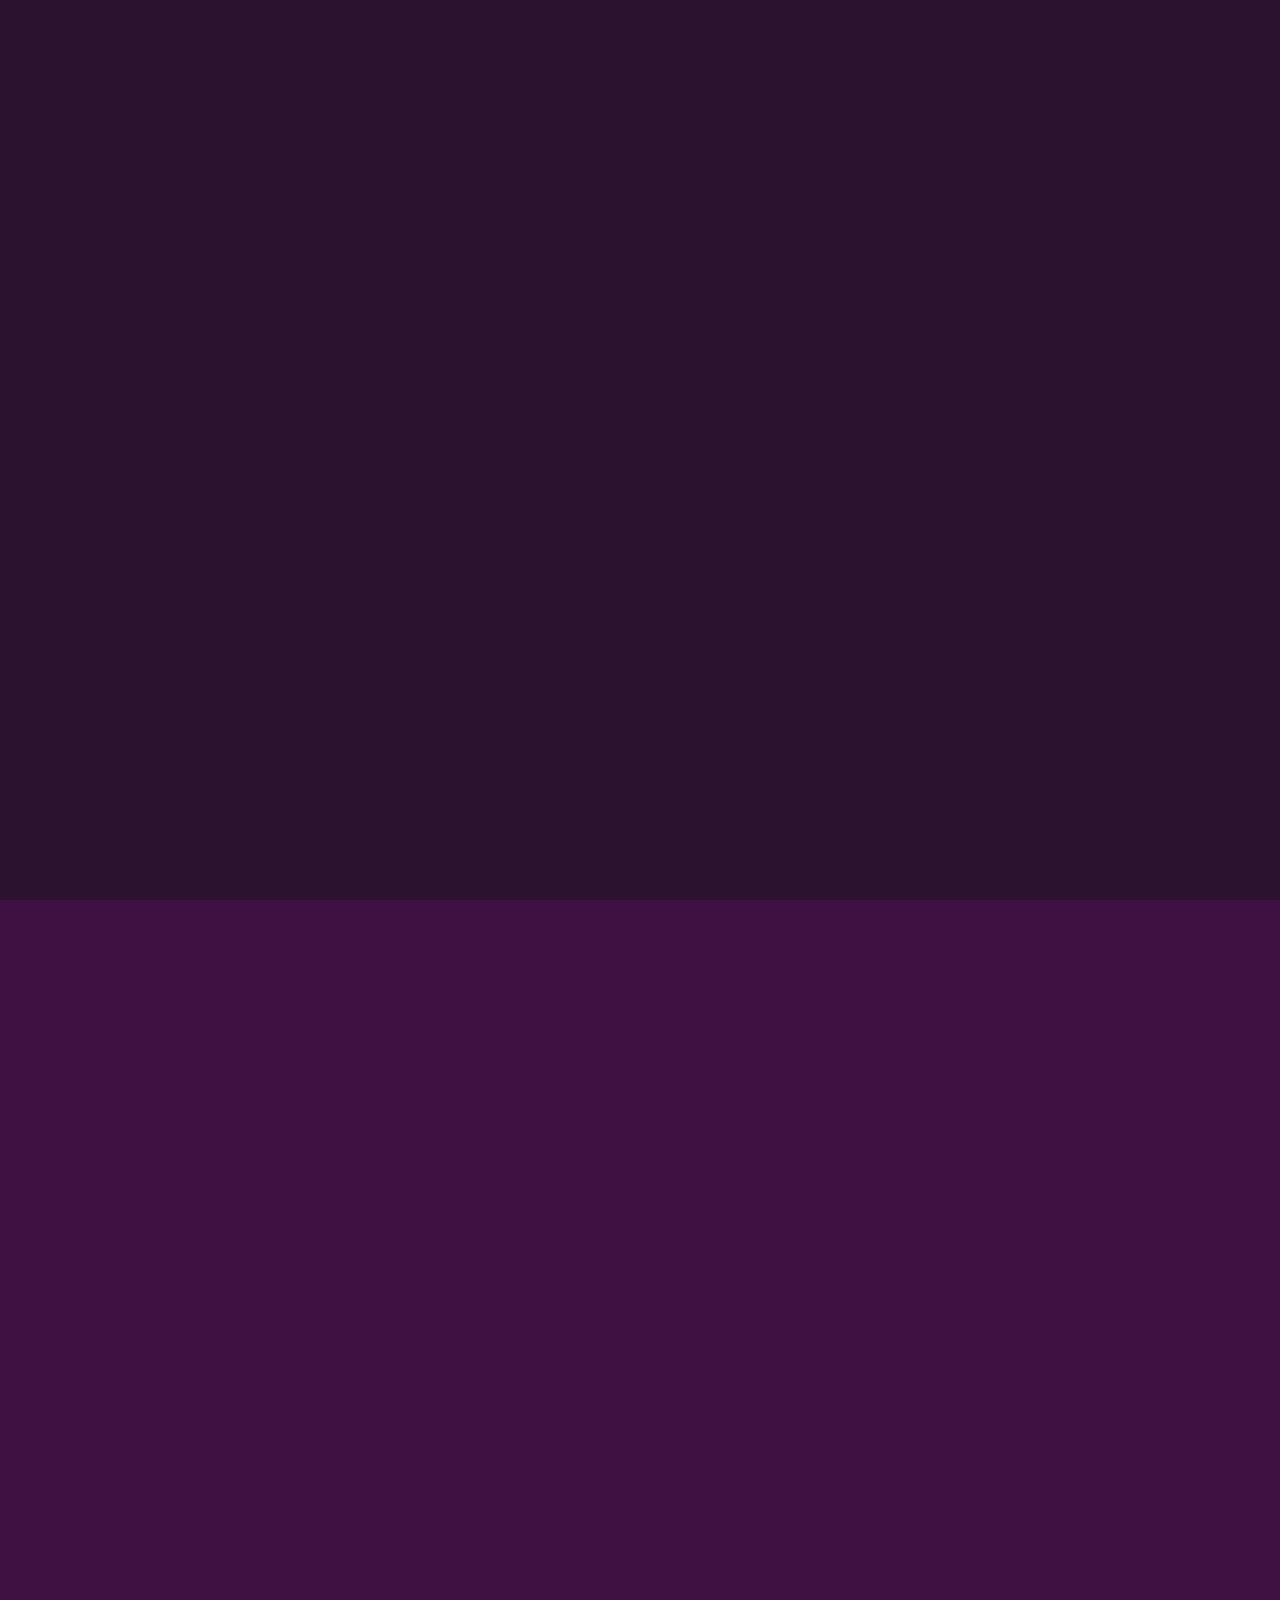
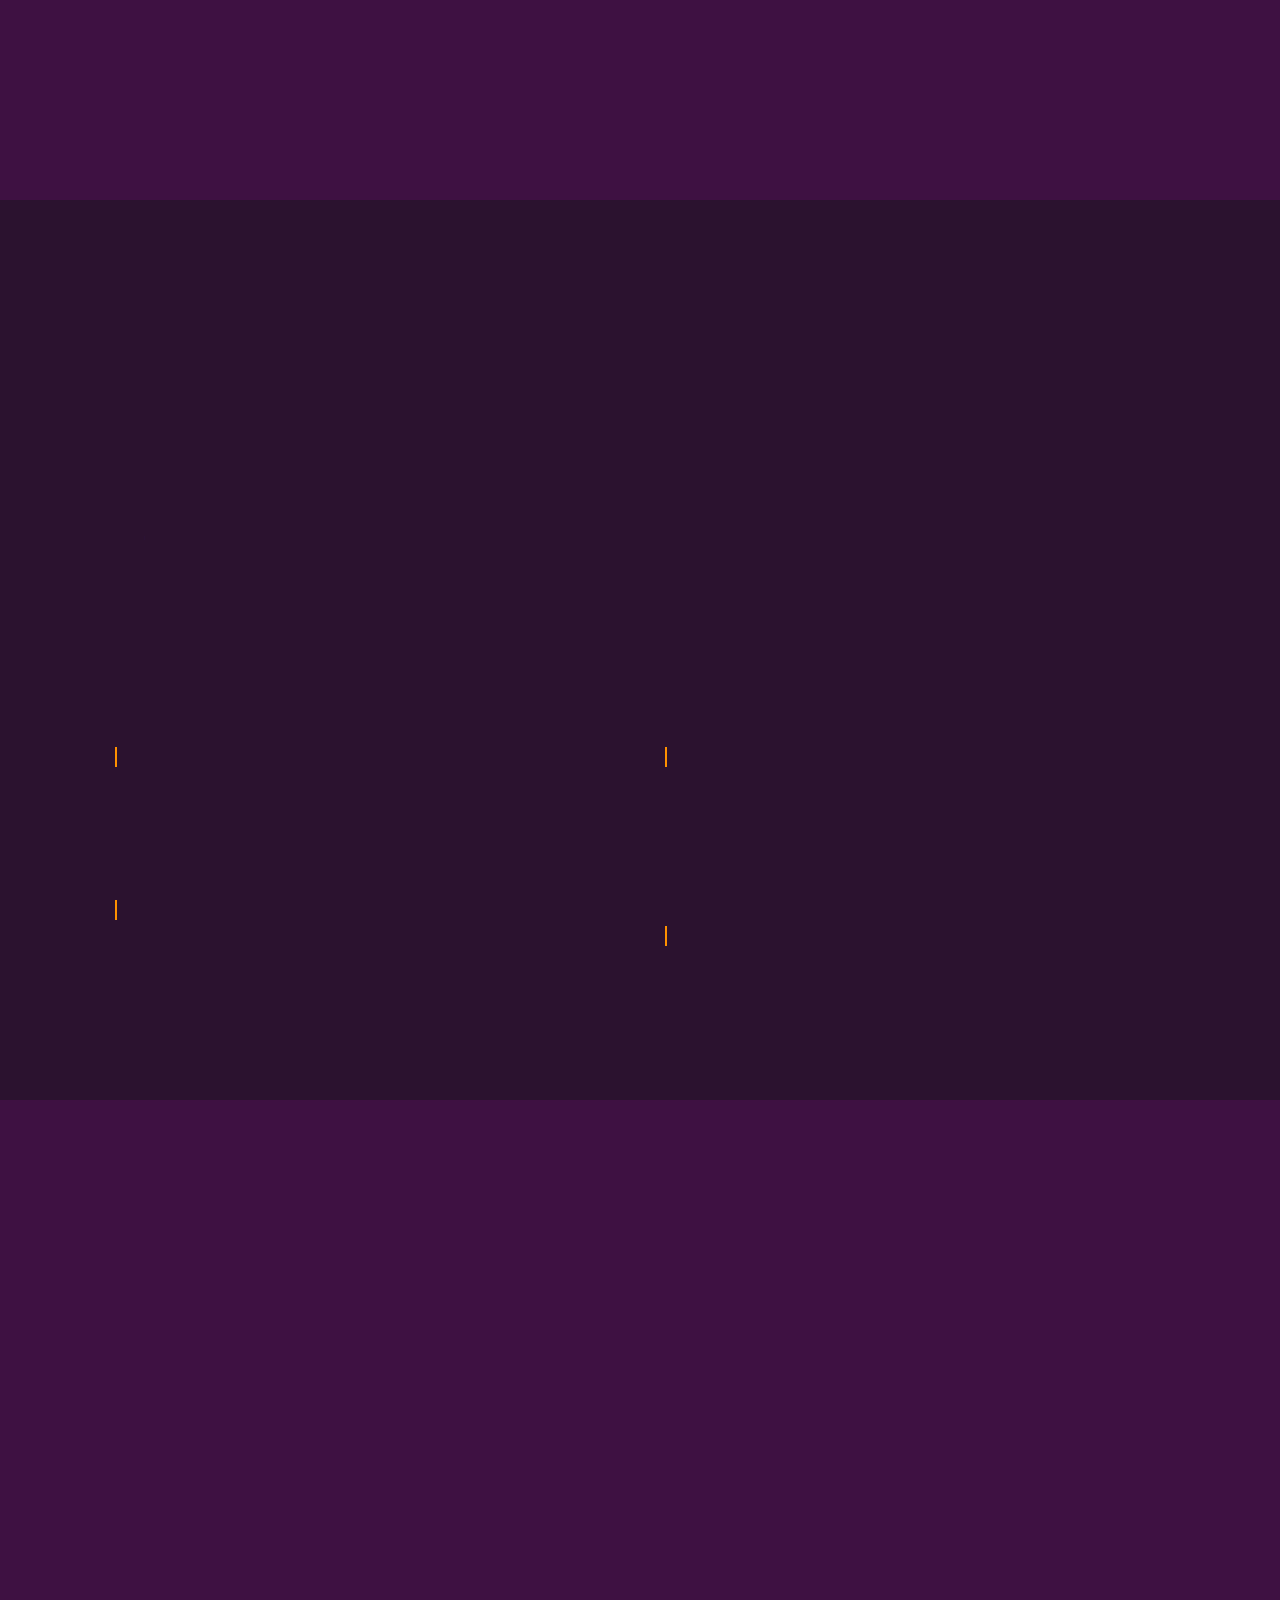
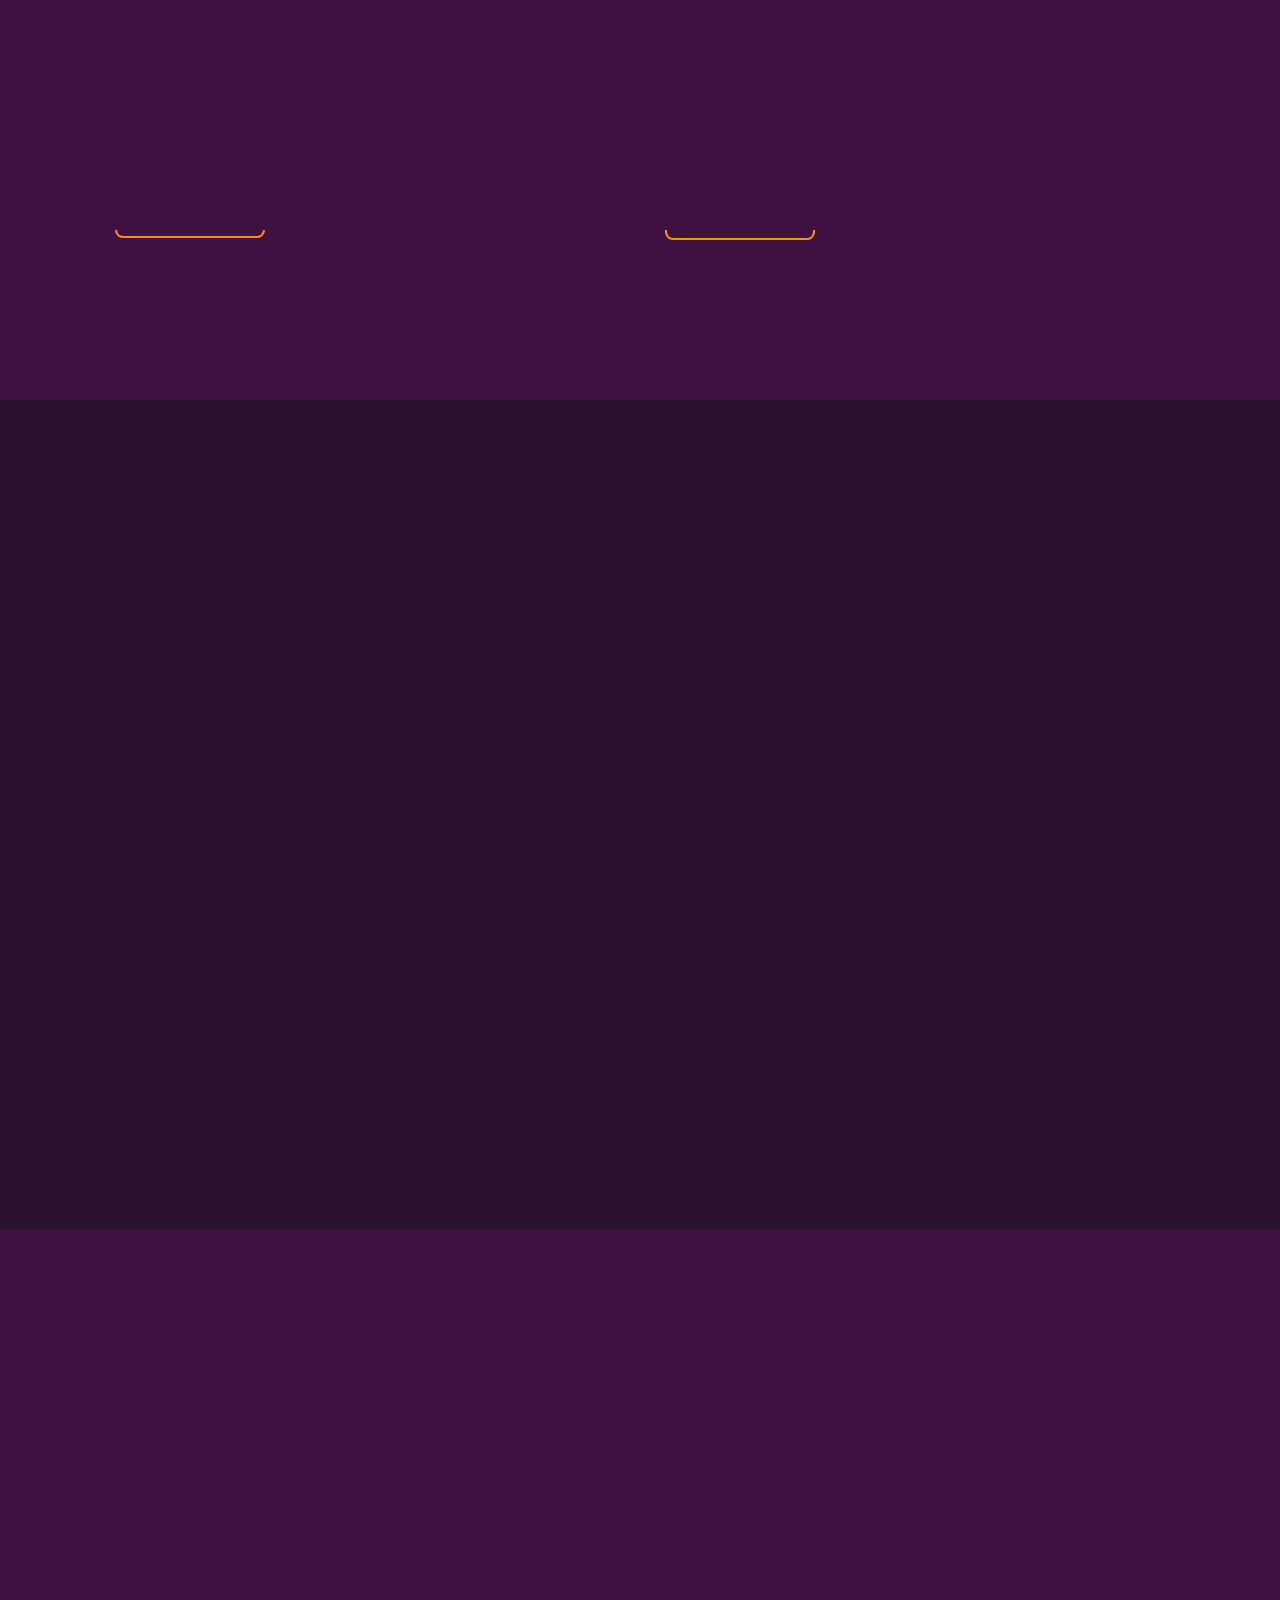
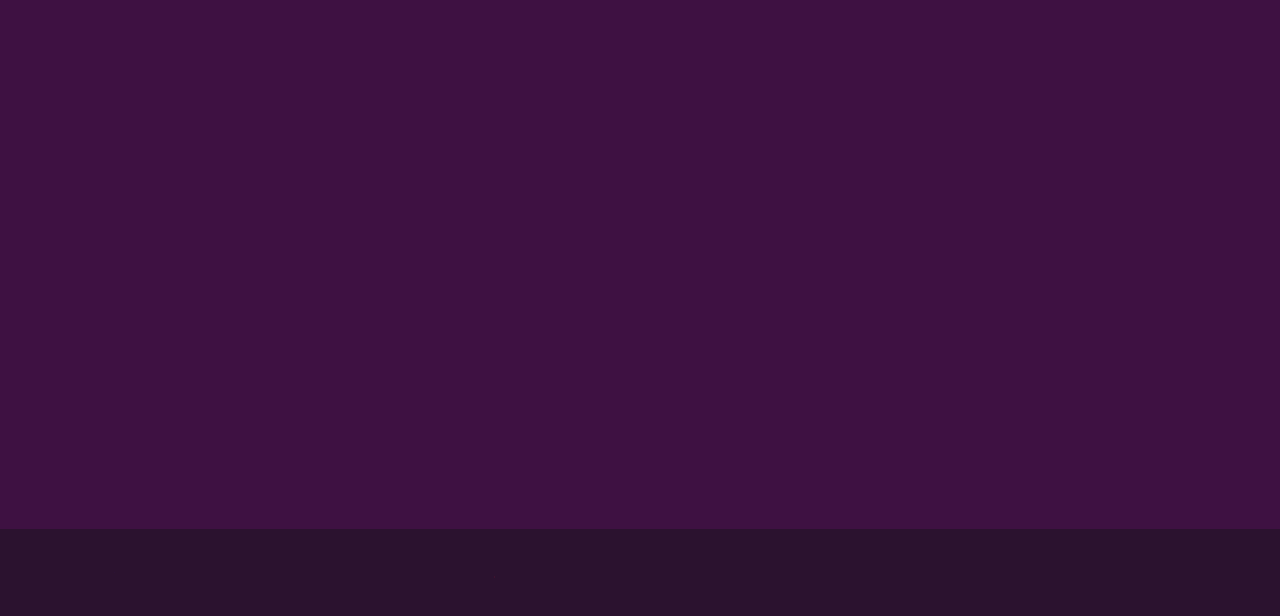
<file: Task 2 - Portfolio/index.html>
<!DOCTYPE html>
<html lang="en">

<head>
    <meta charset="UTF-8" />
    <meta http-equiv="X-UA-Compatible" content="IE-edge" />
    
    <meta name="viewport" content="width=device-width,initial-scale=1.0" />
    <title>Profolio</title>
    <link rel="stylesheet" href="css/index.css" />
    <link href="https://unpkg.com/boxicons@2.1.4/css/boxicons.min.css" rel="stylesheet" />
    <script src="https://ajax.googleapis.com/ajax/libs/jquery/3.6.4/jquery.min.js"></script>

</head>

<body>
    <!--header start-->
    <header class="header">
        <a href="#" class="logo"><span>&lt</span>Ashish.<span>/></span><span class="animate" style="--i:1;"></span></a>
            
            <div class="bx bx-menu" id="menu-icon"><span class="animate" style="--i:2;"></span></div>
        <nav class="navbar">
            <a href="#home" class="active">Home</a>
            <a href="#about">About</a>
            <a href="#education">Education</a>
            <a href="#projects">Projects</a>
            <a href="#skills">Skills</a>
            <a href="#contact">Contact</a>

            <span class="active-nav"></span>
            <span class="animate" style="--i:2;"></span>
        </nav>
    </header>
    <!--header end-->

    <!-- home section design -->
    <section class="home show-animate" id="home">
        <div class="home-content">
            <h1>Hi, I'm <span>Ashish Yelonde</span><span class="animate" style="--i:2;"></span></h1>
            <div class="text-animate">
                <h3>Full Stack Web Developer<span class="animate" style="--i:3;"></span></h3>
                
            </div>

            <p>
                Front-End Web developer <span>|</span> Back-End web Developer <span>|</span><br>
                Php Developer <span>|</span> ReactJS Developer 
                <span class="animate" style="--i:4;"></span>
                
            </p>
            <div class="btn-box">
                <a href="#contact" class="btn">Hire Me</a>
                <span class="animate" style="--i:5;"></span>
            </div>
        </div>
        <div class="home-sci">
            <a href="https://www.facebook.com/ashish.yelonde.1"><i class="bx bxl-facebook"></i></a>
            <a href="#"><i class="bx bxl-twitter"></i></a>
            <a href="https://www.linkedin.com/in/ashish-yelonde-958b1a204"><i class="bx bxl-linkedin"></i></a>
            <span class="animate" style="--i:6;"></span>
        
        </div>
                <span class="animate " style="--i:7;"></span>
                <div class="home-imgHover"></div>
    </section>

    <section class="about" id="about">
        <h2 class="heading">About <span>Me</span><span class="animate scroll" style="--i:1;"></span></h2>
        <div class="about-img">
            <img src="images/Profile1.jpg" alt="" />
            <span class="circle-spin"></span>
            <span class="animate scroll" style="--i:2;"></span>
        </div>
        <div class="about-content">
            <h3>Full Stack Web Developer!<span class="animate scroll" style="--i:3;"></span></h3>
            <p>
                Currently ,I am pursuing B.E from Lokmanya Tilak College of Engineering ,Koparkairane.In the course Computer Science and Engineering (Artificial Inteligence and Machine Learning).In these few years during postgraduation,we have been taout a lot of things.But the practical application of my knowledge will help me know how much have I actually learned.Since I am a fresher, I am still learning.But I can vauch for the fact that I am a fast learner.I can showcase my talent and prove my skills here,while in turn, I can learn how this industry functions in and out.
                <span class="animate scroll" style="--i:4;">
            </p>
            <div class="btn-box btns">
                <a href="https://drive.google.com/file/d/19zagQZmW26ROnNIgkE-9_24O4OQYK1Mm/view?usp=sharing" class="btn">My Resume</a>
                <span class="animate scroll" style="--i:5;">
                
            </div>
        </div>
    </section>

    <section class="education" id="education">
                
                    <h3 class="heading">My <span>Journey</span><span class="animate scroll" style="--i:1;"></span> </h3>

        <div class="education-row">
            


            

            <div class="education-column">
                <h3 class="title">Training and Courses<span class="animate scroll" style="--i:2;"></span> </h3>
                <div class="education-box">
                    <div class="education-content">
                        <div class="content">
                            <div class="year">
                                <i class="bx bxs-calendar"></i>Jun-2023 - Jul-2023
                            </div>
                            <h3>Web development (Online Training)-Intershala</h3>
                            <p> In this training I learn Html, Css, Bootstrap, Javascript, SQL, Php, React this technologies.In this I was top performer in the training.
                                <a href="https://trainings.internshala.com/view_certificate/8lf4fe3u9n0/jg1jepadrck/"><u>view certificate</u></a>     
                            </p>
                             
                        </div>
                        <span class="animate scroll" style="--i:3;"></span>
                    </div>
                    
                    <div class="education-content">
                        <div class="content">
                            <div class="year">
                                <i class="bx bxs-calendar"></i>Jun-2023 - Jul-2023
                            </div>
                            <h3>The Complete ReactJS Course-Udemy</h3>
                            <p>  In this I learn Basic and Advance Concepts ReactJS Technology.
                                <a href="https://www.udemy.com/certificate/UC-c54f6ada-207a-4657-a87c-a42059bd20d8/"><u>view certificate</u></a>     
                            </p>
                             
                        </div>
                        <span class="animate scroll" style="--i:3;"></span>
                    </div>

                </div>
            </div>

            <div class="education-column">
                <h3 class="title">Education<span class="animate scroll" style="--i:2;"></span> </h3>
                <div class="education-box">
                    <div class="education-content">
                        <div class="content">
                            <div class="year">
                                <i class="bx bxs-calendar"></i>2022 - 2025
                            </div>
                            <h3>Bachelor Degree - Mumbai University</h3>
                            <p>
                                I am pursuing this degree in Computer Science and Engineering(Artificial Intelligence & Machine Learning)from Lokmanya Tilak College Of Engineering,Koparkhairane institute.
                            </p>
                        </div>
                        <span class="animate scroll" style="--i:3;"></span>
                    </div>
                    <div class="education-content">
                        <div class="content">
                            <div class="year">
                                <i class="bx bxs-calendar"></i>2019 - 2022
                            </div>
                            <h3>Diploma - Maharastra State Board of Technical Education</h3>
                            <p>
                                I have taken this degree in Computer Engineering from GovernPolytechnic, Thane institute.     
                            </p>
                        </div>
                        <span class="animate scroll" style="--i:3;"></span>
                    </div>

                    

                </div>
            </div>
        </div>
    </section>

    <section class="projects" id="projects">
        <h3 class="heading">My <span>Projects</span><span class="animate scroll" style="--i:1;"></span></h3>
        <div class="projects-row">
            <div class="projects-column">
                <div class="projects-box">
                    <div class="project-img"><span class="animate scroll" style="--i:1;"></span><img src="images/projects/portpolio.png" alt=""></div>
                    <h3 class="title">Portpolio Website<span class="animate scroll" style="--i:2;"></span></h3>
                    <p>I develop this project during summer vacation. In this I used Html, Css and Javascript.<span class="animate scroll" style="--i:3;"></span></p>
                    <div class="btn-box btns btn-center">
                        <a href="https://ashishy3103.github.io/Portfolio.github.io/" class="btn">View Project<span class="animate scroll" style="--i:4;"></span></a>
                    </div>
                    
                </div>
            </div>
            
            <div class="projects-column">
                <div class="projects-box">
                    <div class="project-img"><span class="animate scroll" style="--i:1;"></span><img src="images/projects/pglife.png" alt=""></div>
                    <h3 class="title">PG-Life<span class="animate scroll" style="--i:2;"></span></h3>
                    <p>I develop this project during Web Development Course.In this I used Html, Css, Javascript,SQL and Php.<span class="animate scroll" style="--i:3;"></span></p>
                    <div class="btn-box btns btn-center">
                        <a href="https://github.com/AshishY3103/PGLife.github.io" class="btn">View Project<span class="animate scroll" style="--i:4;"></span></a>
                        
                    </div>
                    
                    
                </div>
            </div>
            
        </div>
        
    </section>

    <section class="skills" id="skills">
        <h2 class="heading">My<span>Skills</span><span class="animate scroll" style="--i:1;"></span></h2>
        <div class="skills-row">
            <div class="skills-column">
                <h3 class="title">Coding Skills<span class="animate scroll" style="--i:2;"></span></h3>

                <div class="skills-box">
                    <div class="skills-content">
                        <div class="progress">
                            <h3>HTML <span>90%</span></h3>
                            <div class="bar"><span></span></div>
                        </div>

                        <div class="progress">
                            <h3>CSS <span>80%</span></h3>
                            <div class="bar"><span></span></div>
                        </div>

                        <div class="progress">
                            <h3>Javascript <span>60%</span></h3>
                            <div class="bar"><span></span></div>
                        </div>

                        <div class="progress">
                            <h3>React <span>50%</span></h3>
                            <div class="bar"><span></span></div>
                        </div>

                        <div class="progress">
                            <h3>PHP <span>80%</span></h3>
                            <div class="bar"><span></span></div>
                        </div>

                        <div class="progress">
                            <h3>SQL <span>85%</span></h3>
                            <div class="bar"><span></span></div>
                        </div>
                        
                    </div>
                    <span class="animate scroll" style="--i:3;"></span>   
                </div>
                
            </div>

            <div class="skills-column">
                <h3 class="title">Professional Skills<span class="animate scroll" style="--i:2;"></span></h3>

                <div class="skills-box">
                    <div class="skills-content">
                        <div class="progress">
                            <h3>Front-End web Development <span>80%</span></h3>
                            <div class="bar"><span></span></div>
                        </div>

                        <div class="progress">
                            <h3>Back-End Web Development <span>80%</span></h3>
                            <div class="bar"><span></span></div>
                        </div>
                        
                    </div>
                <span class="animate scroll" style="--i:3;"></span>
                </div>
            </div>
        </div>
    </section>


    <section class="contact" id="contact">
        <h2 class="heading">Contact <span>Me!</span><span class="animate scroll" style="--i:1;"></span></h2>
        <form  method="post" id="contactform" action="#" autocomplete="off" >
            <div class="input-box">
                <div class="input-field">
                    <input type="text" name="full_name" placeholder="Full Name" id="full_name" required autocomplete="off"/>
                    <span class="focus"></span>
                    <span class="animate scroll" style="--i:2;"></span>
                </div>
                <div class="input-field">
                    <input type="text" name="email" placeholder="Email Address" id="email" required autocomplete="off"/>
                    <span class="focus"></span>
                    <span class="animate scroll" style="--i:2;"></span>
                </div>
            </div>
        
            <div class="input-box">
                <div class="input-field">
                    <input type="text" name="mobile_no" placeholder="Mobile Number" id="mobile_no" required autocomplete="off"/>
                    <span class="focus"></span>
                    <span class="animate scroll" style="--i:2;"></span>
                </div>
                <div class="input-field">
                    <input type="text" name="subject" placeholder="Email Subject" id="subject" required />
                    <span class="focus"></span>
                    <span class="animate scroll" style="--i:2;"></span>
                </div>
            </div>
        
            <div class="textarea-field">
                <textarea name="message" id="message" cols="30" rows="10" class="message" resize="none" placeholder="Your Message"
                    required></textarea>
                <span class="focus"></span>
                <span class="animate scroll" style="--i:2;"></span>
            </div>
        
            <div class="btn-box btns">
                <button type="submit" id="btnSubmit" class="btn">Submit</button>
                <span class="animate scroll" style="--i:3;"></span>
            </div>
        </form>
    </section>

    <footer class="footer">
        <div class="footer-text">
            <p>Copyright &copy; 2023 By Ashish | All Rights Reserved.</p>
            <span class="animate scroll" style="--i:1;"></span>
        </div>

        <div class="footer-iconTop">
            <a href="#"><i class="bx bx-up-arrow-alt"></i></a>
            <span class="animate scroll" style="--i:2;"></span>
        </div>
    </footer>
    <script src="js/index.js"></script>
</body>

</html>
</file>
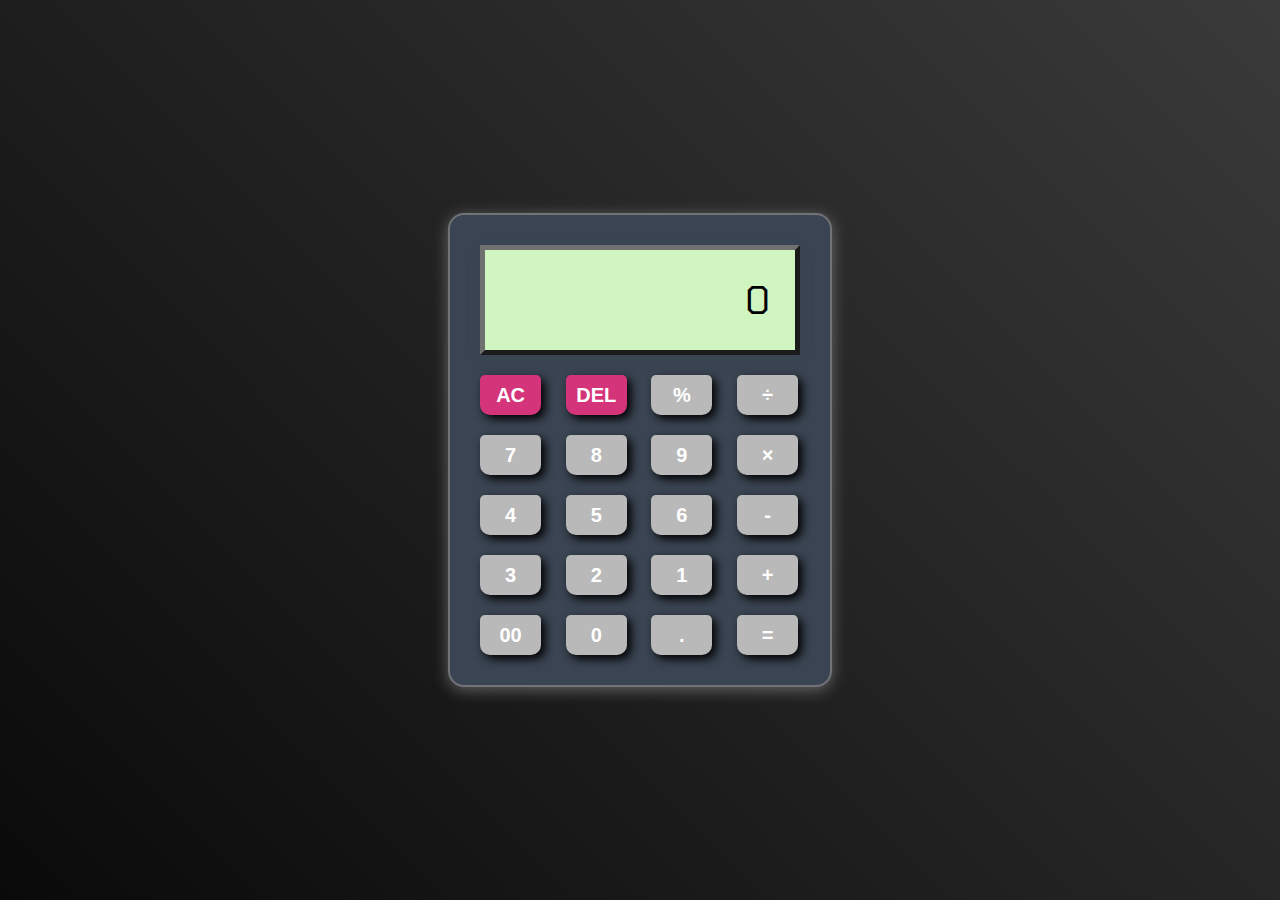
<file: Task 3 -  Calculator/index.html>
<!DOCTYPE html>
<html lang="en">
<head>
    <meta charset="UTF-8">
    <meta name="viewport" content="width=device-width, initial-scale=1.0">
    <title>Calculator</title>
    <link rel="stylesheet" href="css/index.css">
</head>
<body>
    <div class="calculator">
        <input type="text" name="input" id="inputBox" placeholder="0">
        <div>
            <button class="ac-del">AC</button>
            <button class="ac-del">DEL</button>
            <button class="num-op">%</button>
            <button class="num-op">÷</button>   
        </div>
        <div>
            <button class="num-op">7</button>
            <button class="num-op">8</button>
            <button class="num-op">9</button>
            <button class="num-op">×</button>   
        </div>
        <div>
            <button class="num-op">4</button>
            <button class="num-op">5</button>
            <button class="num-op">6</button>
            <button class="num-op">-</button>   
        </div>
        <div>
            <button class="num-op">3</button>
            <button class="num-op">2</button>
            <button class="num-op">1</button>
            <button class="num-op">+</button>   
        </div>
        <div>
            <button class="num-op">00</button>
            <button class="num-op">0</button>
            <button class="num-op">.</button>
            <button class="num-op">=</button>   
        </div>   
    </div>
    <script src="js/script.js"></script> 
</body>
</html>
</file>
<file: Task 2 - Portfolio/css/index.css>
@import url("https://fonts.googleapis.com/css2?family=Poppins:wght@300;400;500;600;700;800;900&display=swap");

* {
  margin: 0;
  padding: 0;
  box-sizing: border-box;
  text-decoration: none;
  border: none;
  outline: none;
  scroll-behavior: smooth;
  font-family: "Poppins", sans-serif;
}

:root {
  --bg-color: #2b122f;
  --second-bg-color: #3e1142;
  --text-color: #ffffff;
  --main-color: #ff9100;
}

html {
  font-size: 62.5%;
  overflow-x: hidden;
}
body {
  background: var(--bg-color);
  color: var(--text-color);
}
.header {
  position: fixed;
  top: 0;
  left: 0;
  width: 100%;
  padding: 2rem 9%;
  background:transparent;
  display: flex;
  justify-content: space-between;
  align-items: center;
  z-index: 100;
}
.header.sticky{
  background: var(--bg-color);
}
.logo {
  position: relative;
  font-size: 2.5rem;
  color: var(--text-color);
  font-weight: 600;
}
.navbar{
  position:relative;
}

.navbar a {
  font-size: 1.7rem;
  color: var(--text-color);
  font-weight: 500;
  margin-left: 3.5rem;
  transition: 0.3s;
}
.navbar a:hover,
.navbar a.active {
  color: var(--main-color);
}

#menu-icon {
  position:relative;
  font-size: 3.6rem;
  color: var(--text-color);
  cursor: pointer;
  display: none;
}

section {
  min-height: 100vh;
  padding: 10rem 9% 2rem;
}
.home {
  display: flex;
  align-items: center;
  padding: 0 9%;
  background: url("../images/OIP.jpg") no-repeat fixed;
  background-size: cover;
  background-position: center;
}
.home-content {
  max-width: 60rem;
  z-index:99;
}
.home-content h1 {
  position: relative;
  display:inline-block;
  font-size: 5rem;
  font-weight: 700;
  line-height: 1.3;
}
.home-content h1 span{
  color:var(--text-color);
}
.home-content .text-animate h3 {
  position: relative;
  font-size: 3.2rem;
  font-weight: 700;
  color: transparent;
  -webkit-text-stroke: 0.7px var(--main-color);
  background-image: linear-gradient(var(--main-color), var(--main-color));
  background-repeat: no-repeat;
  -webkit-background-clip: text;
  background-position: 0 0;
  animation: homeBgText 7s linear infinite;
  animation-delay: 1s;
}

.home-content p {
  position:relative;
  font-size: 1.6rem;
  margin: 2rem 0 4rem;
}
.btn-box {
  position: relative;
  display: flex;
  justify-content: space-between;
  width: 34.5rem;
  height: 5rem;
}
.btn-box .btn {
  position: relative;
  display: inline-flex;
  justify-content: center;
  align-items: center;
  width: 15rem;
  height: 100%;
  background: var(--main-color);
  border: 0.2rem solid var(--main-color);
  border-radius: 0.8rem;
  font-size: 1.8rem;
  font-weight: 600;
  letter-spacing: 0.1rem;
  color: var(--bg-color);
  z-index: 1;
  overflow: hidden;
  transition: 0.5s;
}
.btn-box .btn:hover {
  color: var(--main-color);
}
.btn-box .btn:nth-child(2) {
  background: transparent;
  color: var(--main-color);
}
.btn-box .btn:nth-child(2):hover {
  background: var(--bg-color);
  color: var(--bg-color);
}
.btn-box .btn:nth-child(2)::before {
  background: var(--main-color);
}
.btn-box .btn::before {
  content: "";
  position: absolute;
  top: 0;
  left: 0;
  width: 0;
  height: 100%;
  background: #2b122f;
  z-index: -1;
  transition: 0.5s;
}
.btn-box .btn:hover::before {
  width: 100%;
}
.home-sci {
  position: absolute;
  bottom: 4rem;
  width: 170px;
  display: flex;
  justify-content: space-between;
}
.home-sci a {
  position: relative;
  display: inline-flex;
  justify-content: center;
  align-items: center;
  width: 40px;
  height: 40px;
  background: transparent;
  border: 0.2rem solid var(--main-color);
  border-radius: 50%;
  font-size: 20px;
  color: var(--main-color);
  z-index: 1;
  overflow: hidden;
  transition: 0.5s;
}
.home-sci a:hover {
  color: var(--bg-color);
}
.home-sci a::before {
  content: "";
  position: absolute;
  top: 0;
  left: 0;
  width: 0;
  height: 100%;
  background: var(--main-color);
  z-index: -1;
  transition: 0.5s;
}
.home-sci a:hover::before {
  width: 100%;
}
.home-imgHover {
  position: absolute;
  top: 0;
  right: 0;
  width: 100%;
  height: 100%;
  background: transparent;

  transition: 3s;
}
.home-imgHover:hover {
  background: black;
  opacity: 0.2;
}
.about {
  display: flex;
  justify-content: center;
  align-items: center;
  flex-direction: column;
  gap: 2rem;
  background: var(--second-bg-color);
  padding: 6rem;
}
.heading {
  position:relative;
  font-size: 5rem;
  margin:1rem;
  text-align: center;
}
span {
  color: var(--main-color);
}
.about-img {
  position: relative;
  width: 25rem;
  height: 25rem;
  border-radius: 50%;
  display: flex;
  justify-content: center;
  align-items: center;
}
.about-img img {
  width: 80%;
  border-radius: 50%;
  border: 0.2rem solid var(--main-color);
}
.about-img .circle-spin {
  position: absolute;
  top: 50%;
  left: 50%;
  transform: translate(-50%, -50%) rotate(0);
  width: 90%;
  height: 90%;
  border-radius: 50%;
  border-top: 0.2rem solid var(--second-bg-color);
  border-bottom: 0.2rem solid var(--second-bg-color);
  border-left: 0.2rem solid var(--main-color);
  border-right: 0.2rem solid var(--main-color);
  animation: aboutSpinner 8s linear infinite;
}
.about-content {
  text-align: center;
}
.about-content h3 {
  position:relative;
  display:inline-block;
  font-size: 2.6rem;
}
.about-content p {
  position:relative;
  display:inline-block;
  font-size: 1.6rem;
  margin: 2rem 0 2rem;
}
.btn-box.btns {
  display: inline-block;
  width: 15rem;
}
.btn-box.btns a::before {
  background: var(--second-bg-color);
}
.education {
  display: flex;
  justify-content: center;
  align-items: center;
  flex-direction: column;
  height:auto;
  padding-bottom: 5rem;
}
.education .education-row {
  display: flex;
  flex-wrap: wrap;
  gap: 5rem;
}
.education-row .education-column {
  flex: 1 1 30rem;

}
.education-column .title {
  position:relative;
  font-size: 2.5rem;
  margin: 3rem;
}
.education-column .education-box {
  position:relative;
  display:inline-block;
  border-left: 0.2rem solid var(--main-color);
}
.education-box .education-content {
  position: relative;
  padding-left: 2rem;
}
.education-box .education-content::before {
  content: "";
  position: absolute;
  left: -1.1rem;
  top: 0;
  width: 2rem;
  height: 2rem;
  background: var(--main-color);
  border-radius: 50%;
}
.education-content .content {
  position: relative;
  padding: 1.5rem;
  border: 0.2rem solid var(--main-color);
  border-radius: 0.6rem;
  margin-bottom: 2rem;
  overflow: hidden;
}
.education-content .content::before {
  content: "";
  position: absolute;
  top: 0;
  left: 0;
  width: 0;
  height: 100%;
  background: var(--second-bg-color);
  z-index: -1;
  transition: 0.5s;
}
.education-content .content:hover::before {
  width: 100%;
}
.education-content .content .year {
  font-size: 1.5rem;
  color: var(--main-color);
  padding-bottom: 0.5rem;
}
.education-content .content .year i {
  padding-right: 0.5rem;
}
.education-content .content h3 {
  font-size: 1.7rem;
}
.education-content .content p {
  font-size: 1.3rem;
  padding-top: 0.5rem;
}
.projects {
  display: flex;
  justify-content: center;
  align-items: center;
  flex-direction: column;
  height:auto;
  padding-bottom: 5rem;
  background: var(--second-bg-color);
}
.projects .projects-row {
  position:relative;
  display: flex;
  flex-wrap: wrap;
  gap: 5rem;
  margin-top: 5rem;
}
.projects-row .projects-column {
  position:relative;
  flex: 1 1 25rem;

}
.projects-column .projects-box .title {
  position:relative;
  font-size: 2.5rem;
  margin-top:1rem;
  
}
.projects-box .projects-img{
  position:relative;
}
.projects-box img{
  position:relative;
  width:90%;
  height:auto;
  border-radius: 20px;
  border:2px solid var(--main-color)
 }
 .projects-box p{
  position:relative;
  font-size: 1.5rem;
 }

 .btn-center a{
  position:relative;
  align-self: center;
  margin-top: 1rem;
 }

.skills {
  min-height: auto;
  padding-bottom: 5rem;
  
}

.skills h2{
  display: inline-block;
  left:50%;
  transform:translate(-50%);
}
.skills .skills-row {
  position:relative;
  display: flex;
  flex-wrap: wrap;
  gap: 5rem;
}
.skills-row .skills-column {
  flex: 1 1 40rem;
}
.skills-column .title {
  position:relative;
  font-size: 2.5rem;
  margin: 0 0 1.5rem;
}
.skills-box .skills-content {
  position: relative;
  border: 0.2rem solid var(--main-color);
  border-radius: 0.6rem;
  padding: 0.5rem 1.5rem;
  z-index: 1;
  overflow: hidden;
}
.skills-box .skills-content::before{
    content:'';
    position:absolute;
    top:0;
    left:0;
    width:0;
    height:100%;
    background:var(--second-bg-color);
    transition: .5s;
    z-index: -1;
}
.skills-box .skills-content:hover::before{
width: 100%;
}
.skills-content .progress{
    padding:1rem 0;
}
.skills-content .progress h3{
    font-size:1.7rem;
    display:flex;
    justify-content: space-between;
}
.skills-content .progress h3 span{
    color:var(--text-color);
}

.skills-content .progress .bar{
    height:2rem;
    border-radius: .6rem;
    border:.2rem solid var(--main-color);
    padding:.5rem;
    margin:1rem 0;
}
.skills-content .progress .bar span{
    display:block;
    height:100%;
    border-radius:.3rem;
    background:var(--main-color);
}
.skills-column:nth-child(1) .skills-content .progress:nth-child(1) .bar span{
    width:90%;
}
.skills-column:nth-child(1) .skills-content .progress:nth-child(2) .bar span{
    width:80%
}
.skills-column:nth-child(1) .skills-content .progress:nth-child(3) .bar span{
    width:60%;
}
.skills-column:nth-child(1) .skills-content .progress:nth-child(4) .bar span{
    width:50%;
}
.skills-column:nth-child(1) .skills-content .progress:nth-child(5) .bar span{
    width:80%;
}
.skills-column:nth-child(1) .skills-content .progress:nth-child(6) .bar span{
    width:85%;
}
.skills-column:nth-child(2) .skills-content .progress:nth-child(1) .bar span{
    width:80%;
}
.skills-column:nth-child(2) .skills-content .progress:nth-child(2) .bar span{
    width:80%
}

.contact{
  height: auto;
  padding-bottom:7rem;
  background: var(--second-bg-color);
}
.contact h2{
  display: inline-block;
  left:50%;
  transform:translate(-50%);
}
.contact form {
  max-width:70rem;
  margin:0 auto;
  text-align: center;

}

.contact form .input-box{
  position:relative;
  display:flex;
  justify-content: space-between;
  flex-wrap: wrap;

}

.contact form .input-box .input-field{
  position:relative;
  width:49%;
  margin:.8rem 0;
}
.contact form .input-box .input-field input,
.contact form .textarea-field textarea{
  width:100%;
  height:100%;
  padding:1.5rem;
  font-size: 1.6rem;
  color:var(--text-color);
  background: transparent;
  border-radius: .6rem;
  border:.2rem solid var(--main-color);
}
.contact form .input-box .input-field input::placeholder,
.contact form .textarea-field textarea::placeholder{
  color:var(--text-color);
}
.contact form .textarea-field {
  position:relative;
  margin:.8rem 0 2.7rem;
  display:flex;
}
.contact form .textarea-field textarea{
  resize:none;
}
.contact form .btn-box.btns .btn{
  cursor: pointer;
}
.contact form .focus{
  position:absolute;
  top:0;
  left:0;
  width:0;
  height:100%;
  background: var(--bg-color);
  border-radius: .6rem;
  z-index: -1;
  transition:.5s;
}
.contact form .input-box .input-field input:focus~.focus,
.contact form .input-box .input-field input:valid~.focus,
.contact form .textarea-field textarea:focus~.focus,
.contact form .textarea-field textarea:valid~.focus{
  width:100%;
}


.footer{
  display:flex;
  justify-content:space-between;
  align-items: center;
  flex-wrap: wrap;
  padding:2rem 9%;
  
}
.footer .footer-text p{
  font-size: 1.6rem;
}

.footer-text,
.footer-iconTop{
  position:relative;

}
.footer-iconTop a{
  position:relative;
  display:inline-block;
  justify-content: center;
  align-items: center;
  padding: .8rem;
  background: var(--main-color);
  border: .2rem solid var(--main-color);
  border-radius: .6rem;

}
.footer-iconTop a i{
  font-size: 2.4rem;
  color:var(--bg-color);
}

.footer-iconTop a::before {
  content: "";
  position: absolute;
  top: 0;
  left: 0;
  width: 0;
  height: 100%;
  background: #2b122f;
  z-index: -1;
  transition: 0.5s;
}
.footer-iconTop a:hover::before {
  width: 100%;
}

/*ANIMATION RELOAD AND SCROLL  */
.animate{
  position:absolute;
  top:0;
  right:0;
  width:100%;
  height:100%;
  background: var(--bg-color);
  z-index: 98;
}


.logo .animate,.navbar .animate,#menu-icon .animate,.home.show-animate .animate{
  animation: showRight 1s ease forwards;
  animation-delay: calc(.3s/var(--i));
}

.animate.scroll{
  transition:1s ease;
  transition-delay:calc(.3s*var(--i));
  animation:none;
}

section:nth-child(odd) .animate.scroll{
  background:var(--second-bg-color);
}

.education .education-box .animate.scroll,
.education .education-box .education-content .animate.scroll{
  width:105%;
}

.about.show-animate .animate.scroll,
.education.show-animate .animate.scroll,
.education.show-animate .education-box .animate.scroll,
.projects.show-animate .animate.scroll,
.skills.show-animate .animate.scroll,
.contact.show-animate .animate.scroll,
.footer.show-animate .animate.scroll {
  animation-delay: calc(.3s*var(--i));
  width:0;
}
/* BREAKPOINTS */
@media(max-width : 1200px){
  html{
    font-size: 55%;
  }
}
@media(max-width : 991px){
  header{
    padding:2rem 4%;
  }
  section {
    padding:10rem 4% 2rem;
  }
  .home{
    padding:0 4%;
  }
  .home-content{
    padding:10rem 4%;
  }
  .footer{
    padding:2rem 4%;
  }
}

@media(max-width:782px){
    .header{
      background: var(--bg-color);
    }
    #menu-icon{
      display:block;
    }
    .navbar{
      position:absolute;
      top:100%;
      left:-100%;
      width:100%;
      padding:1rem 4%;
      background:var(--main-color);
      box-shadow: 0 .5rem 1rem rgba(0,0,0,.2);
      transition:.25s ease;
      transition-delay:.25s;
      z-index: 1;
    }
    .navbar.active{
      left:0;
      transition-delay: 0s;
    }

    .navbar .active-nav {
      position:absolute;
      top:0;
      left:-100%;
      width:100%;
      height:100%;
      background: var(--bg-color);
      border-top:.1rem solid rgba(0,0,0,.2);
      z-index: -1;
      transition:.25s ease;
      transition-delay: 0s;
    }
    .navbar.active .active-nav{
      left:0;
      transition-delay: .25s;
    }
    .navbar a{
      display:block;
      font-size:2rem;
      margin:3rem 0;
      padding:0 4%;
      transform: translateX(-20rem);
      transition:.25 ease;
      transition-delay: 0s;
    }

    .navbar.active a{
      transform: translateX(0);
      transition-delay: .25s;
    }

    .home-imgHover {
      pointer-events: none;
      background: var(--bg-color);
      opacity:.6;
    }
}

@media (max-width:520px){
  html{
    font-size: 50%;
  }
  .home-content h1{
    display:flex;
    flex-direction: column;
  }
  .home-sci {
    width:160px;
  }

  .home-sci a {
    width:38px;
    height:38px;
  }
}

@media (max-width:462px){
  .home-content h1 {
    font-size:4.8rem;
  }

  .education {
    padding: 10rem 4% 5rem 5%;
  }

  .contact form .input-box .input-field {
    width:100%;
  }
  .footer{
    flex-direction: column-reverse;
  }
  .footer p {
    margin-top: 2rem;
  }
}

@media (max-width:371px){
  .home{
    justify-content: center;
  }
  .home-content {
    display:flex;
    align-items: center;
    flex-direction: column;
    text-align: center;
  }
  .home-content h1{
    font-size: 4.6rem;
  }
}


@keyframes homeBgText{
  0%,10%,100%{
    background-position: -58rem 0;
  }
  65%,85%{
    background-position: 0 0;
  }
}

@keyframes aboutSpinner{
  100%{
    transform:translate(-50%,-50%) rotate(360deg);
  }
}

@keyframes showRight{
  100%{
    width: 0;
  }
}
</file>
<file: Task 3 -  Calculator/css/index.css>
@import url('https://fonts.googleapis.com/css2?family=Poppins:wght@100;200;300;400;500;600;700;800;900&display=swap');
@import url('https://fonts.googleapis.com/css2?family=Chakra+Petch:wght@400;500&family=Teko:wght@300;400&family=Victor+Mono:wght@100;200;400&display=swap');

*{
    margin:0;
    padding:0;
    box-sizing: border-box;
    font-family: 'Poppoins', sans-serif;
}
body{
    width:100%;
    height:100vh;
    display:flex;
    justify-content: center;
    align-items: center;
    background: linear-gradient(45deg,#0a0a0a,#3a3a3a) ;
}
.calculator {
    border : 2px solid #717377;
    padding:20px;
    border-radius: 16px;
    background: #3a4452;
    box-shadow: 0px 3px 15px rgba(172, 172, 172, 0.5);
}
.calculator input{
    width:320px;
    font-family: 'Chakra Petch', sans-serif;
    font-size: 40px;
    text-align: right;
    border:5px outset rgb(112, 112, 112);
    padding:24px;
    margin:10px;
    background: #d0f5c0;
    box-shadow: 0px 3px 15px rgba(84,84,84,0.1) ;
    cursor:pointer;
}
input::placeholder{
    color:#000000;
}
div button{
    border: none;
    width:18%;
    height:40px;
    font-size: 20px;
    margin:10px;
    font-weight:700;
    color:#ffffff;
    border-top-left-radius: 5px;
    border-top-right-radius: 5px;
    border-bottom-left-radius: 10px;
    border-bottom-right-radius: 10px;
    box-shadow: 4px 4px 10px #000000;
    cursor: pointer;
}
.ac-del{
    background: #d4347a;    
}
.ac-del:hover{
    background:#a3265c;
}
.num-op{
    background: #b9b9b9;
}
.num-op:hover{
    background: #797979;
}
</file>
